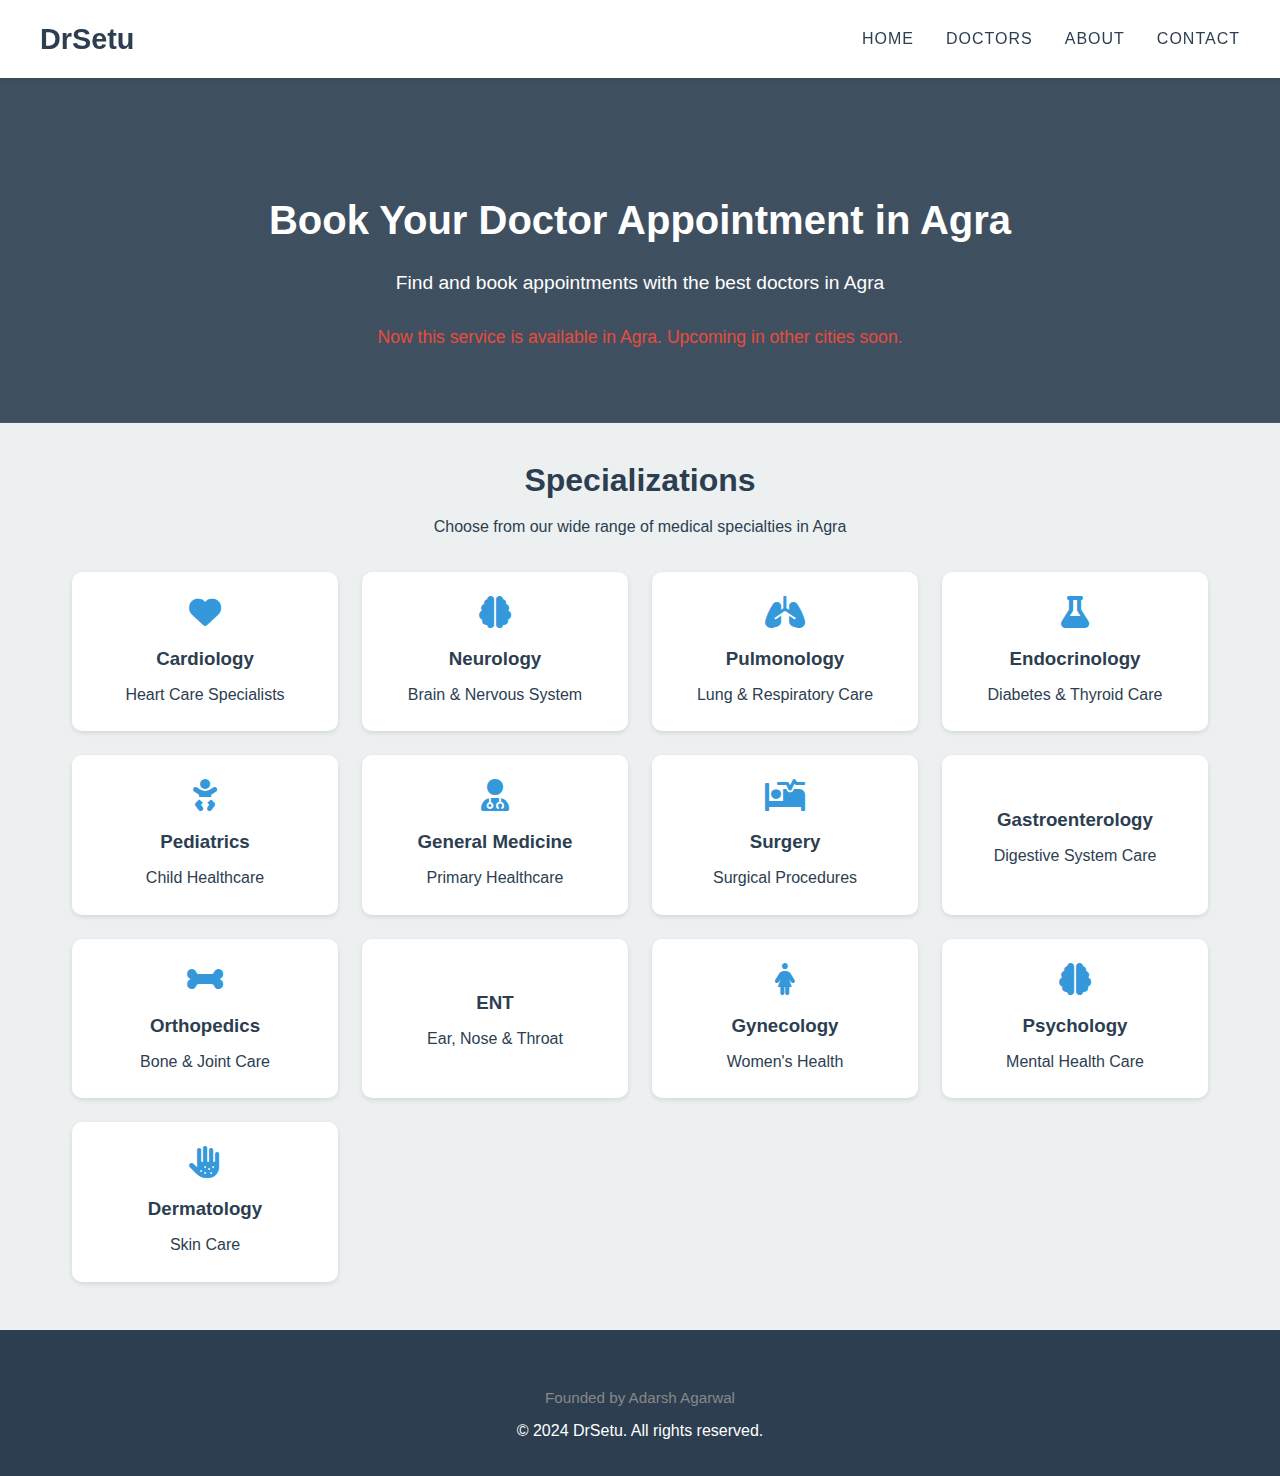
<file: drsetu.html>
<!DOCTYPE html>
<html lang="en">
<head>
    <meta charset="UTF-8">
    <meta name="viewport" content="width=device-width, initial-scale=1.0">
    <title>DrSetu - Doctor Appointment Booking</title>
    <link href="https://cdnjs.cloudflare.com/ajax/libs/font-awesome/6.0.0/css/all.min.css" rel="stylesheet">
    <style>
        * {
            margin: 0;
            padding: 0;
            box-sizing: border-box;
            font-family: 'Arial', sans-serif;
        }

        :root {
            --primary: #2C3E50;
            --secondary: #3498DB;
            --accent: #E74C3C;
            --light: #ECF0F1;
            --dark: #2C3E50;
            --success: #27AE60;
        }

        body {
            background-color: var(--light);
            color: var(--dark);
            line-height: 1.6;
        }

        .navbar {
            background-color: white;
            padding: 1rem 2rem;
            box-shadow: 0 2px 5px rgba(0,0,0,0.1);
            position: fixed;
            width: 100%;
            top: 0;
            z-index: 1000;
        }

        .nav-content {
            max-width: 1200px;
            margin: 0 auto;
            display: flex;
            justify-content: space-between;
            align-items: center;
        }

        .logo {
            font-size: 1.8rem;
            font-weight: bold;
            color: var(--primary);
            text-decoration: none;
            display: flex;
            align-items: center;
            gap: 0.5rem;
        }

        .logo i {
            color: var(--secondary);
        }

        .nav-links {
            display: flex;
            gap: 2rem;
        }

        .nav-links a {
            color: var(--primary);
            text-decoration: none;
            font-weight: 500;
            transition: color 0.3s;
            text-transform: uppercase;
            font-size: 1rem;
            letter-spacing: 1px;
        }

        .nav-links a:hover {
            color: var(--secondary);
        }

        .hero {
            background: linear-gradient(rgba(44, 62, 80, 0.9), rgba(44, 62, 80, 0.9)), url('https://images.unsplash.com/photo-1576091160550-2173dba999ef');
            background-size: cover;
            background-position: center;
            color: white;
            padding: 8rem 2rem 4rem;
            text-align: center;
            margin-top: 60px;
        }

        .hero h1 {
            font-size: 2.5rem;
            margin-bottom: 1rem;
        }

        .hero p {
            font-size: 1.2rem;
            max-width: 600px;
            margin: 0 auto;
        }

        .specializations {
            max-width: 1200px;
            margin: 2rem auto;
            padding: 0 2rem;
        }

        .section-title {
            text-align: center;
            margin-bottom: 2rem;
        }

        .section-title h2 {
            font-size: 2rem;
            color: var(--primary);
            margin-bottom: 0.5rem;
        }

        .spec-grid {
            display: grid;
            grid-template-columns: repeat(auto-fit, minmax(250px, 1fr));
            gap: 1.5rem;
        }

        .spec-card {
            background: white;
            border-radius: 10px;
            padding: 1.5rem;
            box-shadow: 0 2px 5px rgba(0,0,0,0.1);
            transition: transform 0.3s;
            cursor: pointer;
            text-align: center;
        }

        .spec-card:hover {
            transform: translateY(-5px);
        }

        .spec-card i {
            font-size: 2rem;
            color: var(--secondary);
            margin-bottom: 1rem;
        }

        .spec-card h3 {
            color: var(--primary);
            margin-bottom: 0.5rem;
        }

        .doctors-list {
            max-width: 1200px;
            margin: 2rem auto;
            padding: 0 2rem;
        }

        .doctor-card {
            background: white;
            border-radius: 10px;
            padding: 1.5rem;
            margin-bottom: 1rem;
            box-shadow: 0 2px 5px rgba(0,0,0,0.1);
        }

        .doctor-card h3 {
            color: var(--primary);
            margin-bottom: 0.5rem;
        }

        .doctor-card p {
            color: #666;
            margin-bottom: 0.5rem;
        }

        .doctor-card .phone {
            color: var(--secondary);
            font-weight: bold;
        }

        .timing-info {
            background-color: var(--light);
            padding: 1rem;
            border-radius: 5px;
            margin-bottom: 1rem;
            border-left: 4px solid var(--secondary);
        }

        .timing-info h4 {
            color: var(--primary);
            margin-bottom: 0.5rem;
        }

        .timing-info p {
            color: #666;
            margin: 0.2rem 0;
        }

        .address-info {
            margin-top: 1rem;
            padding-top: 1rem;
            border-top: 1px solid #ddd;
        }

        .address-info p {
            color: #666;
            margin: 0.5rem 0;
        }

        .address-info i {
            color: var(--secondary);
            margin-right: 0.5rem;
        }

        .appointment-form {
            max-width: 800px;
            margin: 2rem auto;
            padding: 2rem;
            background: white;
            border-radius: 10px;
            box-shadow: 0 2px 5px rgba(0,0,0,0.1);
        }

        .form-group {
            margin-bottom: 1.5rem;
        }

        .form-group label {
            display: block;
            margin-bottom: 0.5rem;
            color: var(--primary);
            font-weight: bold;
        }

        .form-group input,
        .form-group select,
        .form-group textarea {
            width: 100%;
            padding: 0.8rem;
            border: 1px solid #ddd;
            border-radius: 5px;
            font-size: 1rem;
        }

        .form-group textarea {
            height: 100px;
            resize: vertical;
        }

        .slot-selection {
            display: grid;
            grid-template-columns: repeat(2, 1fr);
            gap: 1rem;
            margin-bottom: 1rem;
        }

        .slot-option {
            padding: 1rem;
            border: 1px solid #ddd;
            border-radius: 5px;
            cursor: pointer;
            text-align: center;
        }

        .slot-option.selected {
            background-color: var(--secondary);
            color: white;
            border-color: var(--secondary);
        }

        .btn {
            background-color: var(--secondary);
            color: white;
            padding: 1rem 2rem;
            border: none;
            border-radius: 5px;
            cursor: pointer;
            font-size: 1rem;
            font-weight: bold;
            transition: background-color 0.3s;
        }

        .btn:hover {
            background-color: #2980b9;
        }

        .logo-img {
            width: 56px;
            height: 56px;
            border-radius: 12px;
            object-fit: contain;
            background: #fff;
            box-shadow: 0 2px 8px rgba(44,62,80,0.08);
            display: block;
        }

        .founder-info {
            text-align: center;
            margin-top: 1rem;
            padding: 0.5rem;
            background: none;
            border-radius: 0;
        }

        .founder-info p {
            color: #888;
            font-weight: normal;
            font-size: 0.95rem;
        }

        .service-remark {
            text-align: center;
            color: var(--accent);
            font-size: 1.1rem;
            margin: 1.5rem 0 0.5rem 0;
        }

        .footer {
            background-color: var(--primary);
            color: white;
            padding: 2rem;
            text-align: center;
            margin-top: 3rem;
        }

        @media (max-width: 768px) {
            .hero h1 {
                font-size: 2rem;
            }
            .spec-grid {
                grid-template-columns: 1fr;
            }
            .nav-links {
                flex-direction: column;
                gap: 1rem;
                align-items: flex-start;
                background: white;
                position: absolute;
                top: 60px;
                right: 0;
                left: 0;
                width: 100%;
                padding: 1rem 2rem;
                box-shadow: 0 2px 5px rgba(0,0,0,0.05);
            }
            .nav-content {
                flex-direction: column;
                align-items: flex-start;
                gap: 0.5rem;
            }
            .navbar {
                padding: 0.5rem 1rem;
            }
            .logo-text {
                font-size: 1.5rem;
            }
            .hero {
                padding: 6rem 1rem 2rem;
                margin-top: 50px;
            }
            .section-title h2 {
                font-size: 1.5rem;
            }
            .doctor-card, .spec-card, .appointment-form {
                padding: 1rem;
                font-size: 1rem;
            }
            .btn {
                width: 100%;
                padding: 0.8rem 0;
                font-size: 1rem;
            }
            .footer {
                padding: 1rem;
                font-size: 0.95rem;
            }
        }
    </style>
</head>
<body>
    <nav class="navbar">
        <div class="nav-content">
            <a href="#" class="logo">
                <span class="logo-text">DrSetu</span>
            </a>
            <div class="nav-links">
                <a href="#home">Home</a>
                <a href="#doctors">Doctors</a>
                <a href="#about">About</a>
                <a href="#contact">Contact</a>
            </div>
        </div>
    </nav>

    <section class="hero" id="home">
        <h1>Book Your Doctor Appointment in Agra</h1>
        <p>Find and book appointments with the best doctors in Agra</p>
        <div class="service-remark">Now this service is available in Agra. Upcoming in other cities soon.</div>
    </section>

    <section class="specializations" id="doctors">
        <div class="section-title">
            <h2>Specializations</h2>
            <p>Choose from our wide range of medical specialties in Agra</p>
        </div>
        <div class="spec-grid">
            <div class="spec-card" onclick="showDoctors('cardiology')">
                <i class="fas fa-heart"></i>
                <h3>Cardiology</h3>
                <p>Heart Care Specialists</p>
            </div>
            <div class="spec-card" onclick="showDoctors('neurology')">
                <i class="fas fa-brain"></i>
                <h3>Neurology</h3>
                <p>Brain & Nervous System</p>
            </div>
            <div class="spec-card" onclick="showDoctors('pulmonology')">
                <i class="fas fa-lungs"></i>
                <h3>Pulmonology</h3>
                <p>Lung & Respiratory Care</p>
            </div>
            <div class="spec-card" onclick="showDoctors('endocrinology')">
                <i class="fas fa-flask"></i>
                <h3>Endocrinology</h3>
                <p>Diabetes & Thyroid Care</p>
            </div>
            <div class="spec-card" onclick="showDoctors('pediatrics')">
                <i class="fas fa-baby"></i>
                <h3>Pediatrics</h3>
                <p>Child Healthcare</p>
            </div>
            <div class="spec-card" onclick="showDoctors('general')">
                <i class="fas fa-user-md"></i>
                <h3>General Medicine</h3>
                <p>Primary Healthcare</p>
            </div>
            <div class="spec-card" onclick="showDoctors('surgery')">
                <i class="fas fa-procedures"></i>
                <h3>Surgery</h3>
                <p>Surgical Procedures</p>
            </div>
            <div class="spec-card" onclick="showDoctors('gastroenterology')">
                <i class="fas fa-stomach"></i>
                <h3>Gastroenterology</h3>
                <p>Digestive System Care</p>
            </div>
            <div class="spec-card" onclick="showDoctors('orthopedics')">
                <i class="fas fa-bone"></i>
                <h3>Orthopedics</h3>
                <p>Bone & Joint Care</p>
            </div>
            <div class="spec-card" onclick="showDoctors('ent')">
                <i class="fas fa-ear"></i>
                <h3>ENT</h3>
                <p>Ear, Nose & Throat</p>
            </div>
            <div class="spec-card" onclick="showDoctors('gynecology')">
                <i class="fas fa-female"></i>
                <h3>Gynecology</h3>
                <p>Women's Health</p>
            </div>
            <div class="spec-card" onclick="showDoctors('psychology')">
                <i class="fas fa-brain"></i>
                <h3>Psychology</h3>
                <p>Mental Health Care</p>
            </div>
            <div class="spec-card" onclick="showDoctors('dermatology')">
                <i class="fas fa-allergies"></i>
                <h3>Dermatology</h3>
                <p>Skin Care</p>
            </div>
        </div>
    </section>

    <section class="doctors-list" id="doctorsList" style="display: none;">
        <div class="section-title">
            <h2>Available Doctors</h2>
            <p>Select a doctor to book your appointment</p>
        </div>
        <div class="timing-info">
            <h4>Clinic Timings</h4>
            <p>Morning: 10:00 AM - 1:00 PM</p>
            <p>Evening: 6:00 PM - 8:00 PM</p>
        </div>
        <div id="doctorsGrid"></div>
    </section>

    <section class="appointment-form" id="appointmentForm" style="display: none;">
        <div class="section-title">
            <h2>Book Appointment</h2>
            <p>Fill in your details to schedule an appointment</p>
        </div>
        <form id="bookingForm">
            <div class="form-group">
                <label for="name">Full Name</label>
                <input type="text" id="name" required>
            </div>
            <div class="form-group">
                <label for="phone">Phone Number</label>
                <input type="tel" id="phone" required pattern="[0-9]{10}" maxlength="10" placeholder="10-digit mobile number">
            </div>
            <div class="form-group">
                <label for="gender">Gender</label>
                <select id="gender" required>
                    <option value="">Select Gender</option>
                    <option value="male">Male</option>
                    <option value="female">Female</option>
                    <option value="other">Other</option>
                </select>
            </div>
            <div class="form-group">
                <label for="age">Age</label>
                <input type="number" id="age" required>
            </div>
            <div class="form-group">
                <label for="description">Description of Symptoms</label>
                <textarea id="description" required></textarea>
            </div>
            <div class="form-group">
                <label for="date">Preferred Date</label>
                <input type="date" id="date" required min="" max="">
            </div>
            <div class="form-group">
                <label>Preferred Time Slot</label>
                <div class="slot-selection">
                    <div class="slot-option" onclick="selectSlot(this, 'morning')">
                        <h4>Morning Slot</h4>
                        <p>10:00 AM - 1:00 PM</p>
                    </div>
                    <div class="slot-option" onclick="selectSlot(this, 'evening')">
                        <h4>Evening Slot</h4>
                        <p>6:00 PM - 8:00 PM</p>
                    </div>
                </div>
            </div>
            <button type="submit" class="btn">Book Appointment</button>
        </form>
    </section>

    <footer class="footer" id="about">
        <div class="founder-info">
            <p>Founded by Adarsh Agarwal</p>
        </div>
        <p>&copy; 2024 DrSetu. All rights reserved.</p>
    </footer>

    <script>
        const doctors = {
            cardiology: [
                { 
                    name: "Eshan Heart Centre", 
                    phone: "063966 91185",
                    address: "Agra, Uttar Pradesh"
                }
            ],
            neurology: [
                { 
                    name: "Dr. Naresh Sharma (Kapishwar Neuro Health Care Pvt Ltd)", 
                    phone: "082395 44307",
                    address: "सुल्तान गंज की पुलिया, 77, Saket Mall के पास"
                },
                { 
                    name: "Amarpreet Neuropsychiatry Clinic", 
                    phone: "094509 02605",
                    address: "Phase 1, B 44, opposite Gramin bank"
                }
            ],
            pulmonology: [
                { 
                    name: "Dr. Nitish Gupta", 
                    phone: "082384 40002",
                    address: "523M+F86 Niramaya Care Center, Shamshabad Raja Kherah Marg, opposite Frontline Electricals, near Gol Market"
                }
            ],
            endocrinology: [
                { 
                    name: "Prof. (Dr.) Vishnu Agrawal", 
                    phone: "099270 05959",
                    address: "12, UGF, Vijay Business World, Advanced Super Speciality Medical Centre, opposite Kargil Petrol Pump"
                }
            ],
            pediatrics: [
                { 
                    name: "Dr. Ashvani Yadav", 
                    phone: "Not Available",
                    address: "Shop No.B, 280"
                },
                { 
                    name: "Dr. Abhishek Gupta (Children's Hospital)", 
                    phone: "0562 224 0109",
                    address: "B281 Phase 1"
                }
            ],
            general: [
                { 
                    name: "Dr. Vineet Jain", 
                    phone: "0562 430 7969",
                    address: "1, M.G Rd 2"
                },
                { 
                    name: "Dr. Tushar Mittal", 
                    phone: "082184 78834",
                    address: "D - 246"
                },
                { 
                    name: "Dr. P. K. Gupta", 
                    phone: "084452 88626",
                    address: "Shop No. B, 59"
                },
                { 
                    name: "Dr. (Major) Durgesh Sharma", 
                    phone: "084452 41721",
                    address: "Arjun Nagar Road, Kheria Mode Road, Tantpur Rd"
                },
                { 
                    name: "Dr. Varun K Gupta & Dr. Pramod Kumar Gupta", 
                    phone: "094110 45930",
                    address: "B-231"
                }
            ],
            surgery: [
                { 
                    name: "Dr. Anurag Gupta", 
                    phone: "070781 84708",
                    address: "Lifeline Medicare F5, near ROYAL CHAURAHA"
                },
                { 
                    name: "Dr. Shavez Khan (Advance Care Hospital)", 
                    phone: "084393 77123",
                    address: "MIG-137"
                },
                { 
                    name: "Dr. Ankur Bansal", 
                    phone: "084770 88884",
                    address: "SR Multisuperspeciality Hospital, Lauries Complex, Namner Rd, near Sai Ka Takiya Crossing"
                }
            ],
            gastroenterology: [
                { 
                    name: "Dr. Karan R Rawat (Safe Gastro and Surgery Center)", 
                    phone: "073988 88889",
                    address: "5, Church Rd"
                }
            ],
            orthopedics: [
                { 
                    name: "Dr. Meghal Goyal", 
                    phone: "073009 68441",
                    address: "OPD Room 3, Goyal City Hospital, NH19"
                }
            ],
            ent: [
                { 
                    name: "Dr. L. K. Gupta", 
                    phone: "089585 67070",
                    address: "MEDICARE 25, R P, 51/1, near Madarsa & Paliwal Park"
                }
            ],
            gynecology: [
                { 
                    name: "Dr. Anushree Rawat (Gynecologist)", 
                    phone: "095288 21838",
                    address: "Church Rd"
                }
            ],
            psychology: [
                { 
                    name: "Dr. Sarang Dhar (Psychologist)", 
                    phone: "092587 97517",
                    address: "Petrol pump, 25/112, Gandhi Nagar Rd, behind Nehru Nagar"
                }
            ],
            dermatology: [
                { 
                    name: "Dr. Vinod Kumar Singh (Dermatologist)", 
                    phone: "098377 12777",
                    address: "143, Jaipur House Colony, near Lord Bhairo Mandir"
                }
            ]
        };

        // Set date input min and max (today to 7 days ahead)
        const dateInput = document.getElementById('date');
        const today = new Date();
        const nextWeek = new Date(today);
        nextWeek.setDate(today.getDate() + 7);
        dateInput.min = today.toISOString().split('T')[0];
        dateInput.max = nextWeek.toISOString().split('T')[0];

        function showDoctors(specialization) {
            const doctorsList = document.getElementById('doctorsList');
            const doctorsGrid = document.getElementById('doctorsGrid');
            const appointmentForm = document.getElementById('appointmentForm');
            
            doctorsList.style.display = 'block';
            appointmentForm.style.display = 'none';
            
            doctorsGrid.innerHTML = '';
            
            doctors[specialization].forEach(doctor => {
                const doctorCard = document.createElement('div');
                doctorCard.className = 'doctor-card';
                doctorCard.innerHTML = `
                    <h3>${doctor.name}</h3>
                    <p class="phone">Phone: ${doctor.phone}</p>
                    <div class="address-info">
                        <p><i class="fas fa-map-marker-alt"></i>${doctor.address}</p>
                    </div>
                    <button class="btn" onclick="showAppointmentForm('${doctor.name}')">Book Appointment</button>
                `;
                doctorsGrid.appendChild(doctorCard);
            });
            // Auto-scroll to doctor list
            doctorsList.scrollIntoView({ behavior: 'smooth' });
        }

        function selectSlot(element, slot) {
            document.querySelectorAll('.slot-option').forEach(opt => opt.classList.remove('selected'));
            element.classList.add('selected');
        }

        function showAppointmentForm(doctorName) {
            const appointmentForm = document.getElementById('appointmentForm');
            appointmentForm.style.display = 'block';
            appointmentForm.scrollIntoView({ behavior: 'smooth' });
        }

        document.getElementById('bookingForm').addEventListener('submit', function(e) {
            e.preventDefault();
            const selectedSlot = document.querySelector('.slot-option.selected');
            if (!selectedSlot) {
                alert('Please select a time slot');
                return;
            }
            alert('Appointment booked successfully! You will receive a confirmation shortly.');
            this.reset();
            document.querySelectorAll('.slot-option').forEach(opt => opt.classList.remove('selected'));
        });
    </script>
</body>
</html>
</file>
